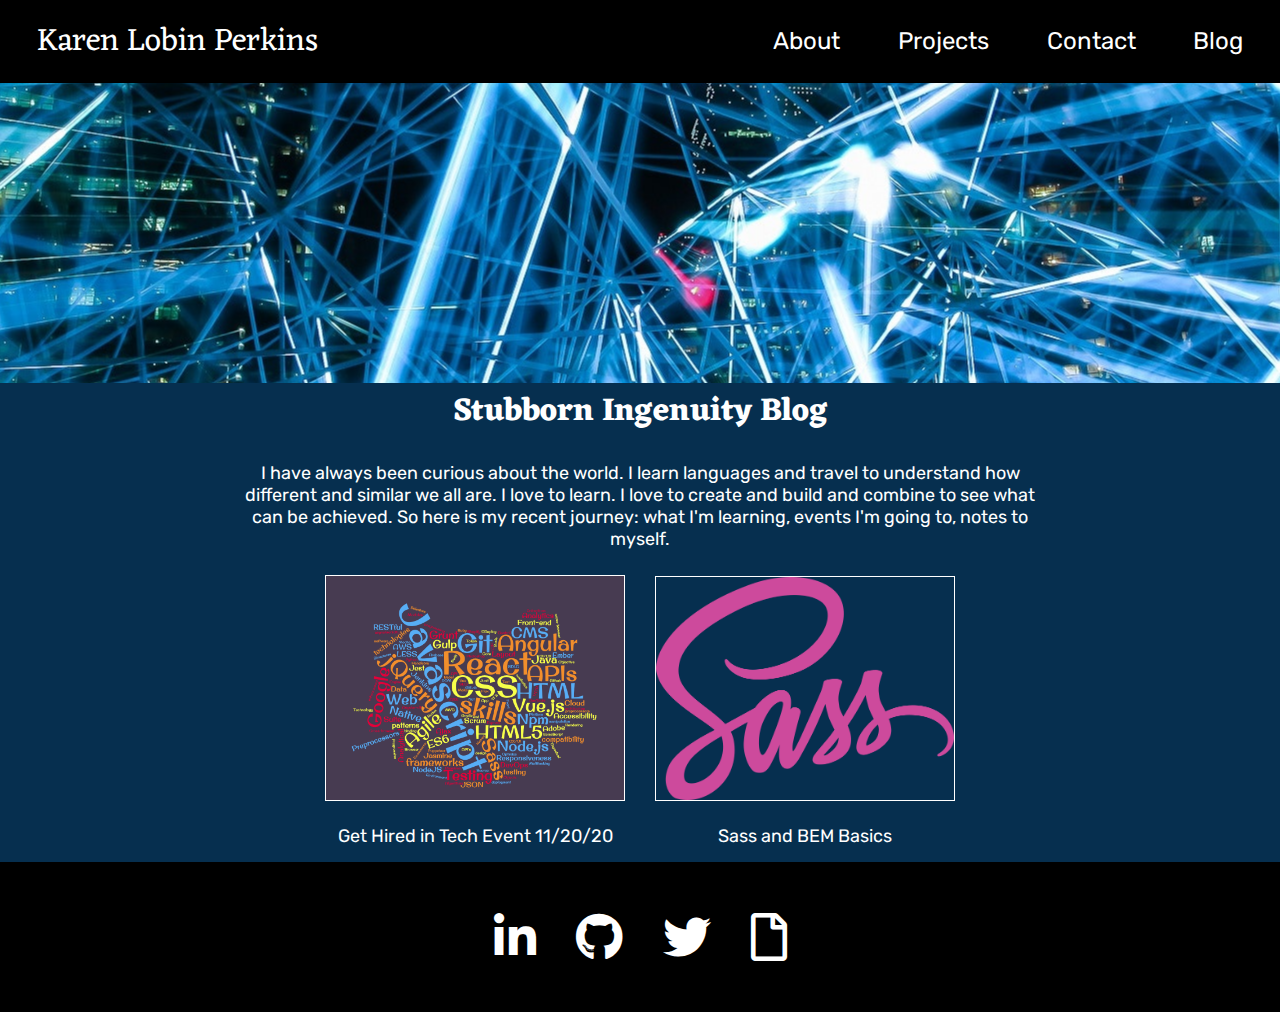
<file: blogs.html>
<!DOCTYPE html>
<html lang="en">
<head>
    <meta charset="UTF-8">
    <meta name="viewport" content="width=device-width, initial-scale=1.0">
    <title>Stubborn Ingenuity</title>
    <link href="https://cdnjs.cloudflare.com/ajax/libs/font-awesome/5.13.0/css/all.min.css" rel="stylesheet" />
	<link rel="stylesheet" href="../scss/blogs.css">
</head>
<body>
    <nav class="nav">
        <ul class="menu-nav">
            <li class="menu-nav__item"><a href="../index.html" id="name" >Karen Lobin Perkins</a></li>
            <li class="menu-nav__item" id="left"><a href="../index.html#me">About</a></li>
            <li class="menu-nav__item"><a href="../index.html#work">Projects</a></li>
			<li class="menu-nav__item"><a href="../index.html#contact">Contact</a></li>
			<li class="menu-nav__item active"><a href="./blogs.html">Blog</a></li>
			
        </ul>
    </nav>

    <main>
        <div class="jumbotron"></div>
        <h1>Stubborn Ingenuity Blog</h1>
            <p class="center">I have always been curious about the world. I learn languages and travel 
                to understand how different and similar we all are. I love to learn. I love to create and build and combine to see 
                what can be achieved. So here is my recent journey: what I'm learning, 
                events I'm going to, notes to myself.</p>
        <div class="blogs">
            <a href="./blogs/1.html">
                <div class="section__front">
                    <img class="section__img" src="../resources/blogImages/frontendwordcloud.png" alt="A Word Cloud">
                    <p class="center">Get Hired in Tech Event 11/20/20</p>
                </div>
            </a>
            <a href="./blogs/2.html">
                <div class="section__front">
                    <img class="section__img" src="../resources/blogImages/sassLogo.png" alt="Sass logo">
                    <p class="center">Sass and BEM Basics</p>
                </div>
            </a>
            
        </div>
    </main>

    <footer>
        <a href="https://www.linkedin.com/in/karen-lobin-perkins/"><i class="fab fa-linkedin-in fa-3x icon"></i></a>
        <a href="https://github.com/23carnies"><i class="fab fa-github fa-3x icon"></i></a>
        <a href="https://twitter.com/home"><i class="fab fa-twitter fa-3x icon"></i></a>
        <a href="/resources/karenlobinperkins.pdf">
            <i class="far fa-file fa-3x icon"></i>
        </a>
    </footer>
</body>
</html>
</file>
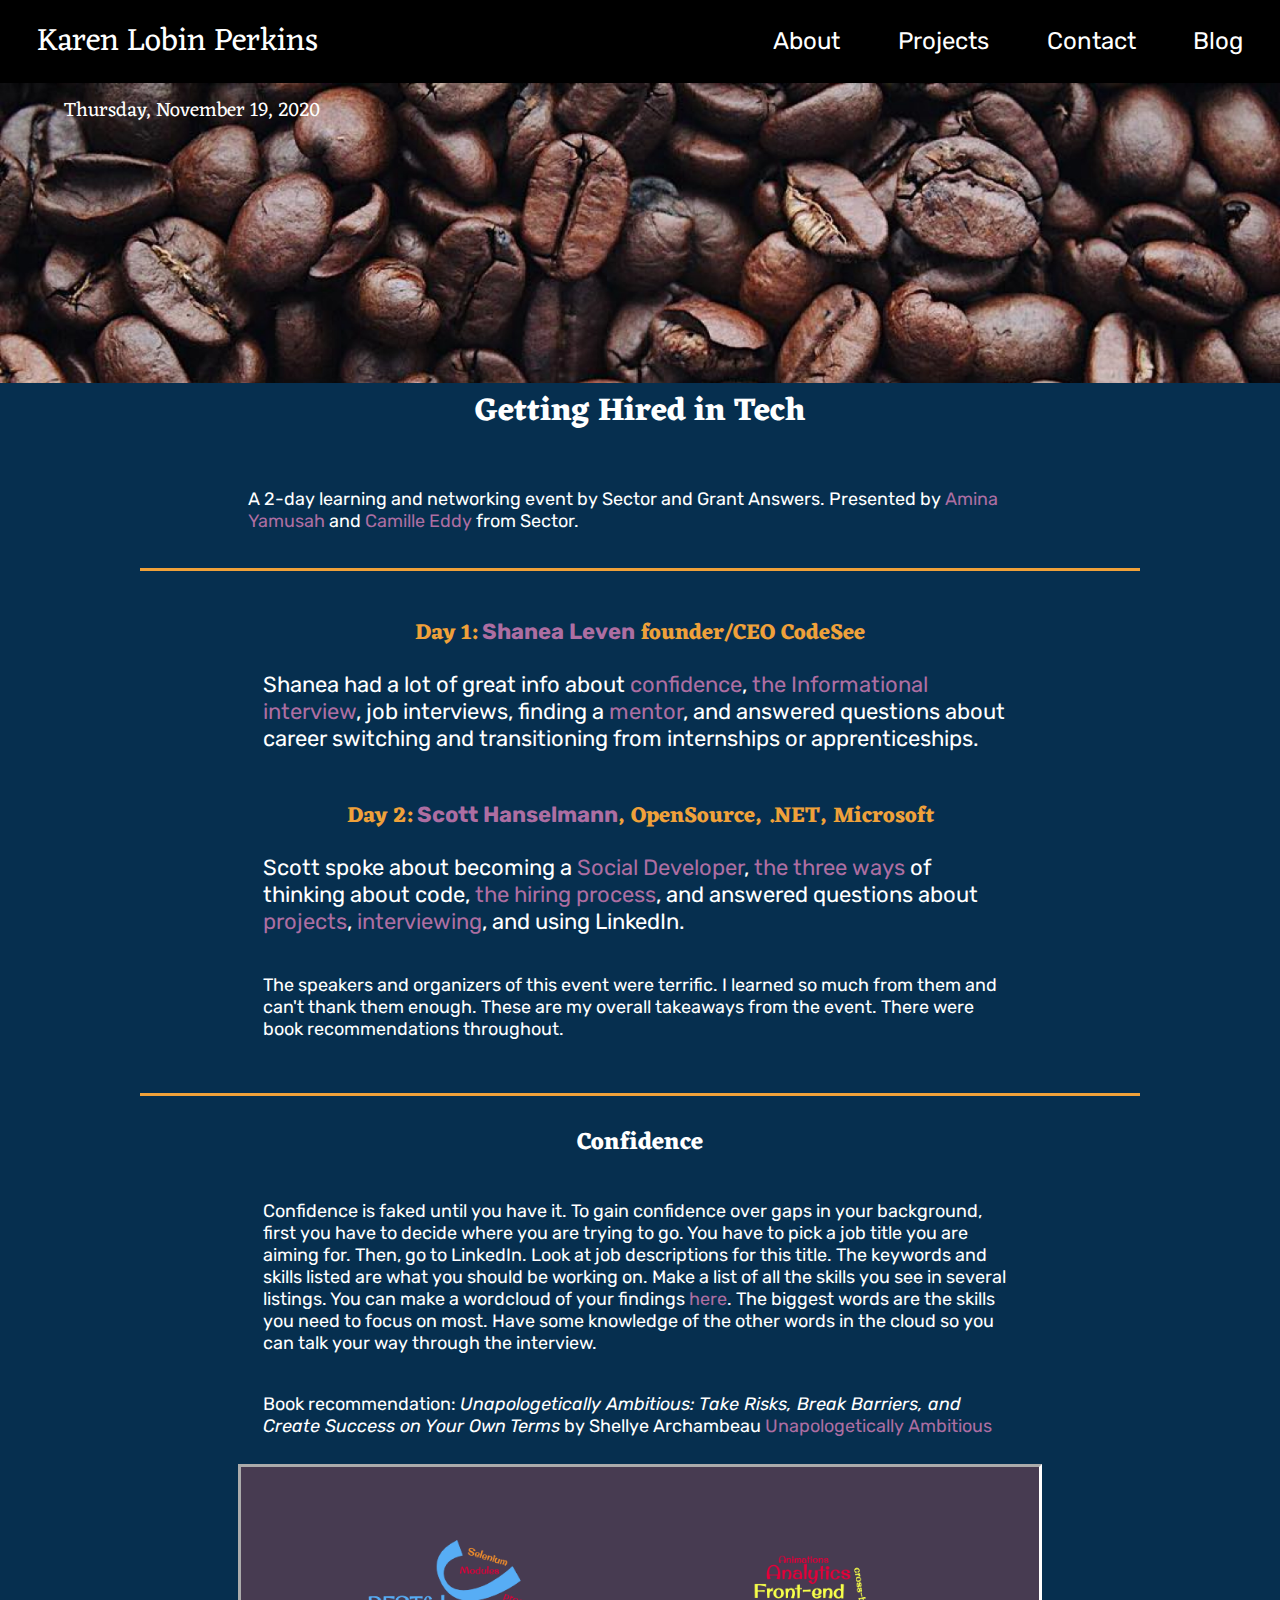
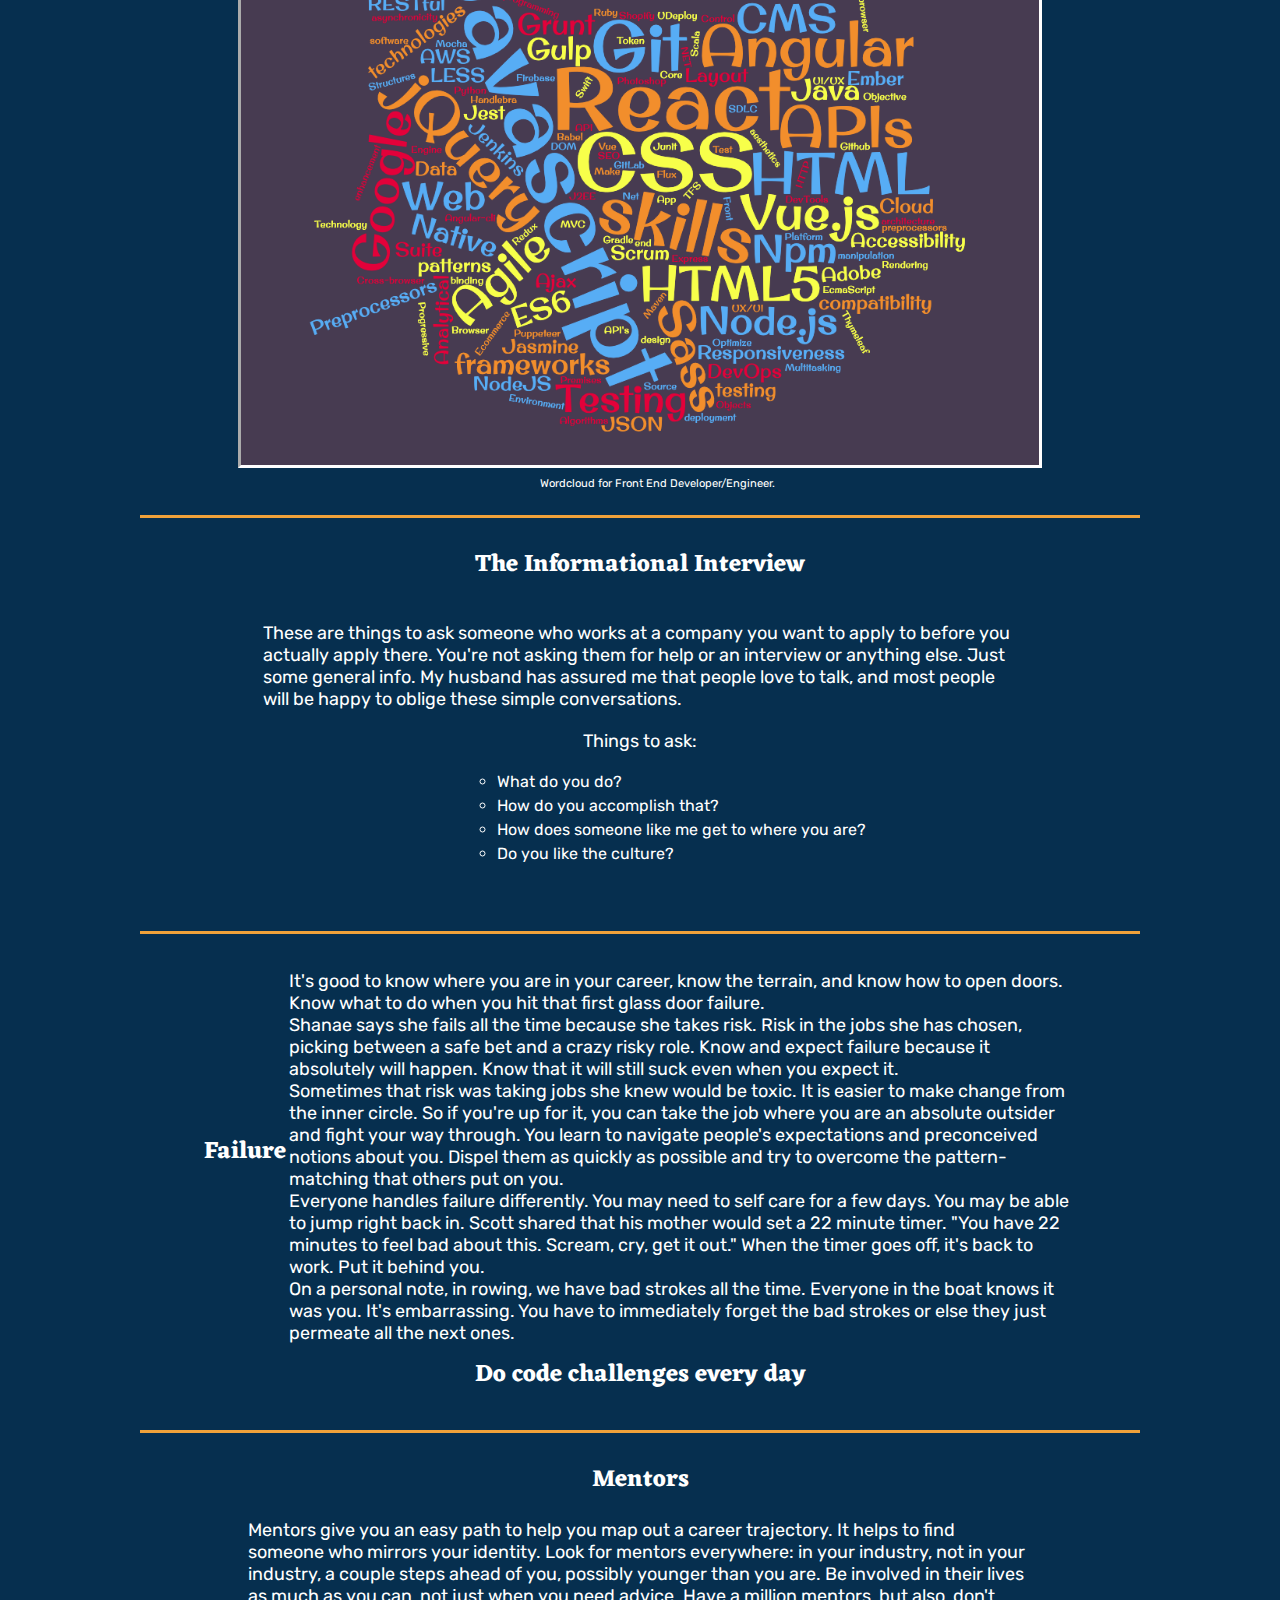
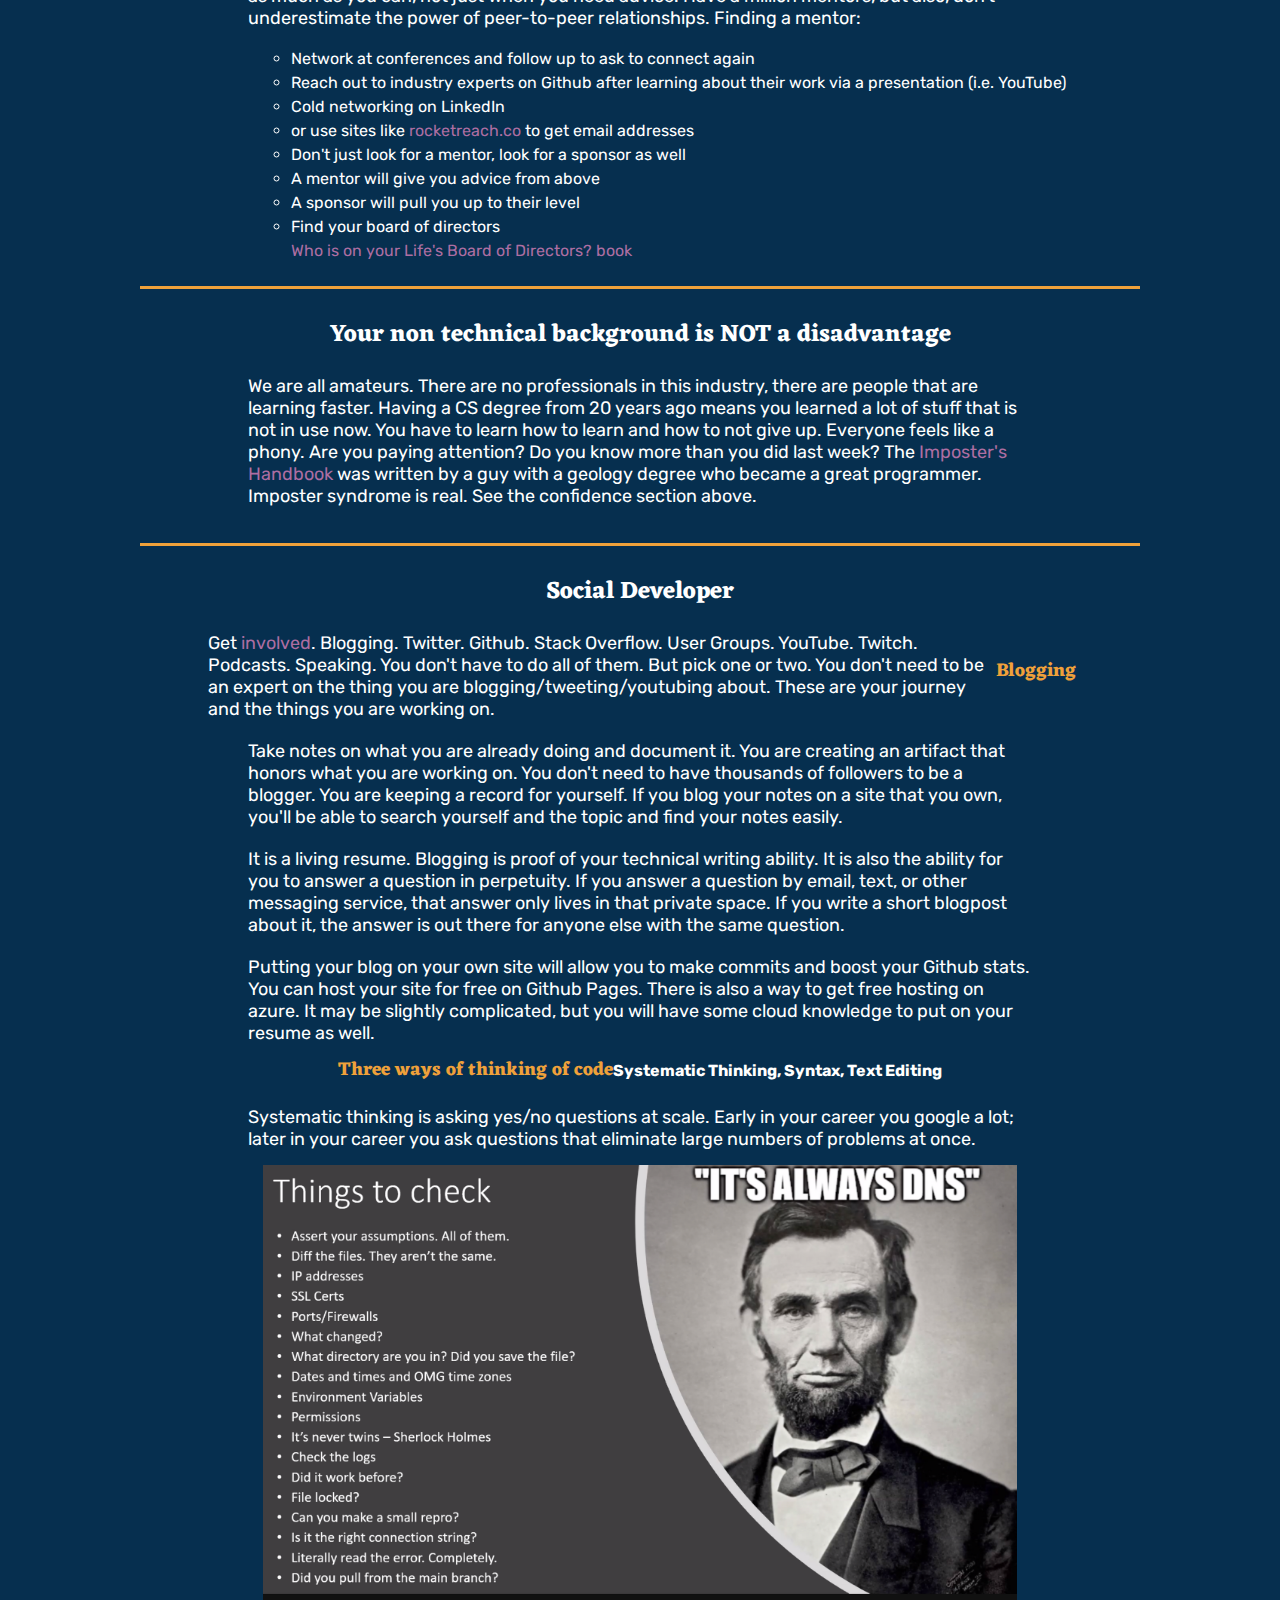
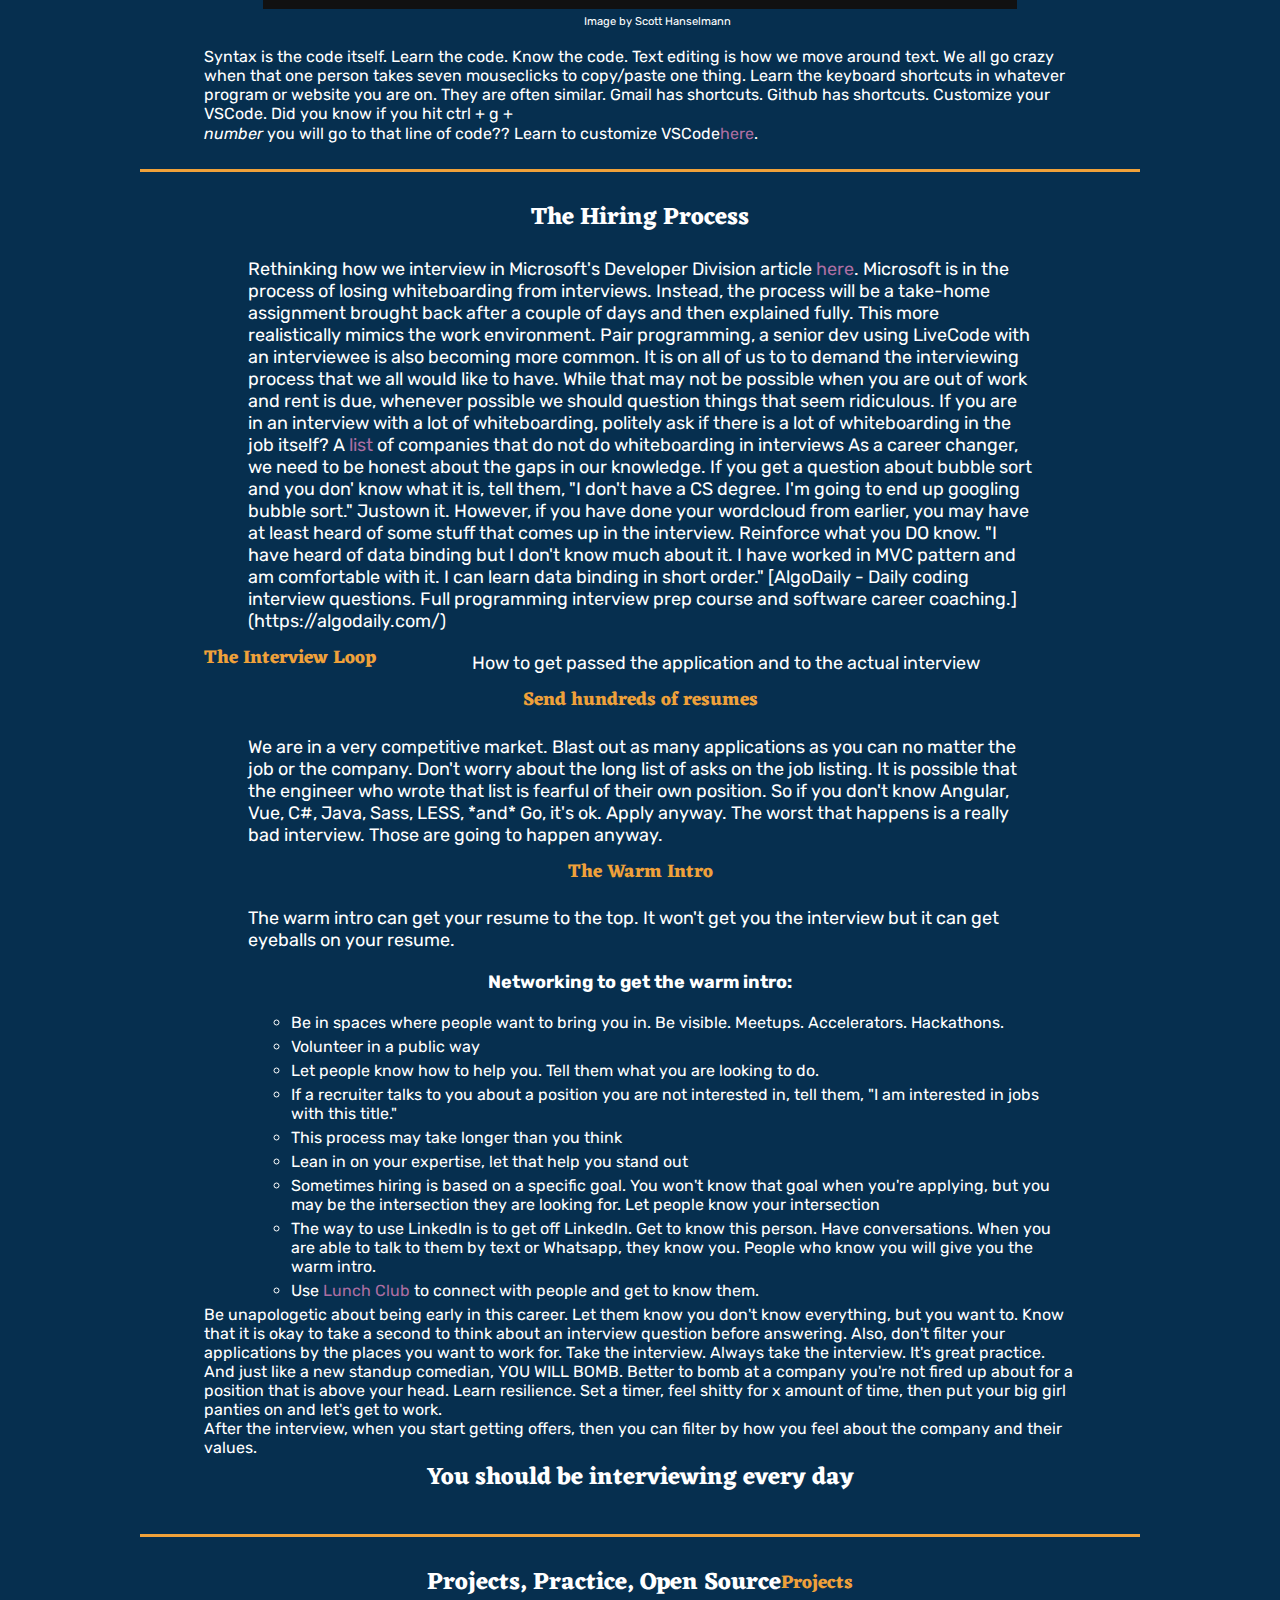
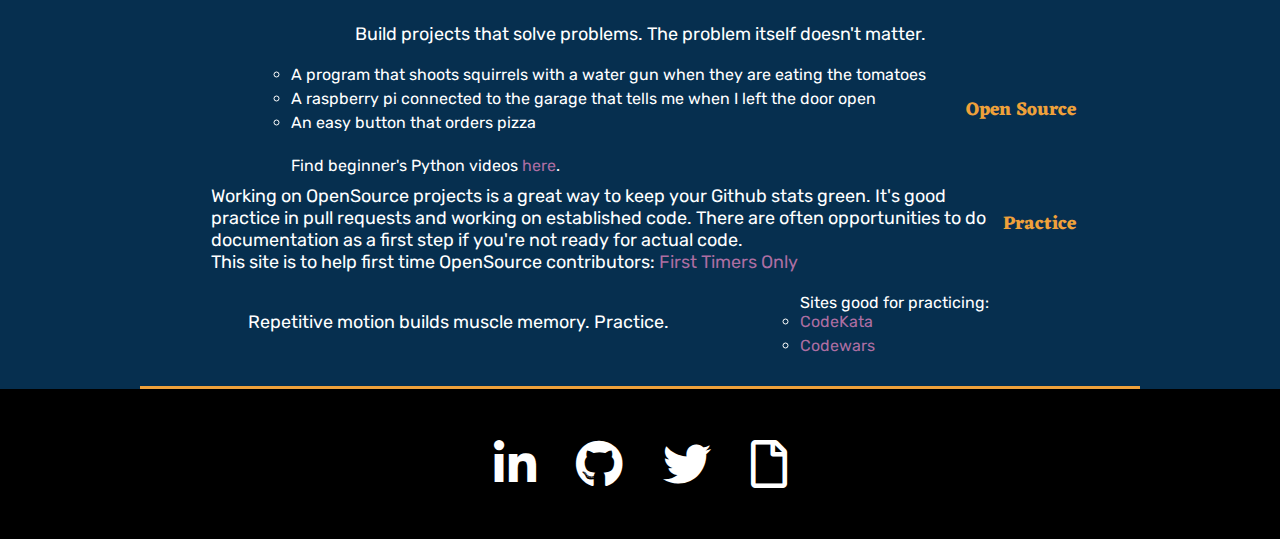
<file: blogs/1.html>
<!DOCTYPE html>
<html lang="en">

<head>
	<meta charset="UTF-8">
	<meta name="viewport" content="width=device-width, initial-scale=1.0">
	<title>Stubborn Inegenuity</title>
	<link href="https://cdnjs.cloudflare.com/ajax/libs/font-awesome/5.13.0/css/all.min.css" rel="stylesheet" />
	<link rel="stylesheet" href="../scss/blogs.css">
</head>

<body>
	<nav class="nav">
        <ul class="menu-nav">
            <li class="menu-nav__item"><a href="../index.html" id="name" >Karen Lobin Perkins</a></li>
            <li class="menu-nav__item" id="left"><a href="../index.html#me">About</a></li>
            <li class="menu-nav__item"><a href="../index.html#work">Projects</a></li>
			<li class="menu-nav__item"><a href="../index.html#contact">Contact</a></li>
			<li class="menu-nav__item active"><a href="/blogs.html">Blog</a></li>
			
        </ul>
    </nav>
	<main>
		<div class="jumboPic">
			<p class="date">Thursday, November 19, 2020</p>
		</div>
		<h1>Getting Hired in Tech</h1>
		<div class="section">
			<p>A 2-day learning and networking event by Sector and Grant Answers. Presented by<a href="https://www.linkedin.com/in/aminayamusah/"> Amina Yamusah</a> and <a
					href="https://www.linkedin.com/in/camilleeddy/"> Camille
					Eddy</a> from Sector.</p>
		</div>
	
		<div class="section">
			<div class="section__box">
				<h3 class="special">Day 1:<a href="https://www.linkedin.com/in/shaneak/"> Shanea Leven</a> founder/CEO CodeSee</h3>
				<p class="special">Shanea had a lot of great info about <a href="#confidence">confidence</a>, <a href="#info">the Informational interview</a>, job interviews, finding a <a href="#mentor">mentor</a>, and answered questions about career switching and transitioning from internships or apprenticeships.</p>
			</div>
		
			<div class="section__box">
				<h3 class="special">Day 2:<a href="https://www.linkedin.com/in/scotthanselman/"> Scott Hanselmann</a>, OpenSource, .NET, Microsoft</h3>
				<p class="special">Scott spoke about becoming a <a href="#social">Social Developer</a>, <a href="#three-ways">the three ways</a> of thinking about code, <a href="#hiring">the hiring process</a>, and
					answered questions about <a href="#projects">projects</a>, <a href="#interview">interviewing</a>, and using LinkedIn.</p>
				<br>
				<p>The speakers and organizers of this event were terrific. I learned so much from them and can't thank them enough. These are my overall takeaways from the event. There were book recommendations throughout.</p>
			</div>
		
		</div>

		<div class="section" id="confidence">
			<h2>Confidence</h2>
			<div class="section__box">
				<p>Confidence is faked until you have it. To gain confidence over gaps in your background, first you have to decide
					where you are trying to go. You have to pick a job title you are aiming for. Then, go to LinkedIn. Look at job
					descriptions for this title.
			
					The keywords and skills listed are what you should be working on. Make a list of all the skills you see in
					several
					listings. You can make a wordcloud of your findings <a href="https://www.wordclouds.com/">here</a>.
			
					The biggest words are the skills you need to focus on most. Have some knowledge of the other words in the cloud
					so
					you can talk your way through the interview.</p>
					<br>
					<p>Book recommendation: <i>Unapologetically Ambitious: Take Risks, Break Barriers, and Create Success on Your Own Terms</i> by Shellye Archambeau
					<a href="https://www.goodreads.com/book/show/50998942-unapologetically-ambitious">Unapologetically Ambitious</a></p>
					<img id="word" src="../resources/blogImages/frontendwordcloud.png" alt="Front end dev job word cloud">
				</div>
				<figcaption>Wordcloud for Front End Developer/Engineer.</figcaption>
		
		</div>

		<div class="section" id="info">
			<h2>The Informational Interview</h2>
			<div class="section__box">
				<p>These are things to ask someone who works at a company you want to apply to before you actually apply there. You're
					not
					asking them for help or an interview or anything else. Just some general info. My husband has assured me that people
					love to talk, and most people will be happy to oblige these simple conversations.</p>
				<p>Things to ask:
					<ul>
						<li>What do you do?</li>
						<li>How do you accomplish that?</li>
						<li>How does someone like me get to where you are?</li>
						<li>Do you like the culture?</li>
					</ul>
				</p>
			</div>
		</div>

		<div class="section">
			<h2>Failure</h2>
			<p>It's good to know where you are in your career, know the terrain, and know how to open doors. Know what to do when
				you hit that first glass door <span>failure</span>.
				<br>
				Shanae says she fails all the time because she takes risk. Risk in the jobs she has chosen, picking between a safe
				bet and a crazy risky role. Know and expect failure because it absolutely will happen. Know that it will still suck even
				when you expect it.
				<br>
				Sometimes that risk was taking jobs she knew would be toxic. It is easier to make change from the inner circle. So
				if you're up for it, you can take the job where you are an absolute outsider and fight your way through. You learn to
				navigate people's expectations and preconceived notions about you. Dispel them as quickly as possible and try to
				overcome the pattern-matching that others put on you.
				<br>
				Everyone handles failure differently. You may need to self care for a few days. You may be able to jump right back
				in. Scott shared that his mother would set a 22 minute timer. "You have 22 minutes to feel bad about this. Scream, cry,
				get it out." When the timer goes off, it's back to work. Put it behind you.
				<br>
				On a personal note, in rowing, we have bad strokes all the time. Everyone in the boat knows it was you. It's
				embarrassing. You have to immediately forget the bad strokes or else they just permeate all the next ones.</p>
		
			<h2>Do code challenges every day</h2>
		</div>

		<div class="section" id="mentor">
			<h2>Mentors</h2>
		
			<p>Mentors give you an easy path to help you map out a career trajectory. It helps to find someone who mirrors your
				identity. Look for mentors everywhere: in your industry, not in your industry, a couple steps ahead of you, possibly
				younger than you are. Be involved in their lives as much as you can, not just when you need advice. Have a million
				mentors, but also, don't underestimate the power of peer-to-peer relationships.
			
				Finding a mentor:
				<ul>
					<li>Network at conferences and follow up to ask to connect again</li>
					<li>Reach out to industry experts on Github after learning about their work via a presentation (i.e. YouTube)</li>
					<li>Cold networking on LinkedIn</li>
					<li>or use sites like <a href="https://rocketreach.co/">rocketreach.co</a> to get email addresses</li>
					<li>Don't just look for a mentor, look for a sponsor as well</li>
					<li>A mentor will give you advice from above</li>
					<li>A sponsor will pull you up to their level</li>
					<li>Find your board of directors</li>
					<a href="https://www.hanselman.com/blog/who-is-on-your-lifes-board-of-directors">Who is on your Life's Board of Directors? book</a>
				</ul></p>
		</div>

		<div class="section">
			<h2>Your non technical background is NOT a disadvantage</h2>
		
			<p>We are all amateurs. There are no professionals in this industry, there are people that are learning faster. Having
				a CS
				degree from 20 years ago means you learned a lot of stuff that is not in use now. You have to learn how to learn and
				how to not give up. Everyone feels like a phony. Are you paying attention? Do you know more than you did last week?
			
				The <a href="https://www.goodreads.com/en/book/show/31572054-the-imposter-s-handbook">Imposter's Handbook</a> was written by a guy with a geology degree who became a great programmer. Imposter syndrome
				is real. See the confidence section above.</p>
		</div>

		<div class="section">
			<h2 id="social">Social Developer</h2>
		
			<p>Get <a href="https://getinvolved.hanselman.com/">involved</a>. Blogging. Twitter. Github. Stack Overflow. User Groups. YouTube. Twitch. Podcasts. Speaking.
		
			You don't have to do all of them. But pick one or two. You don't need to be an expert on the thing you are
			blogging/tweeting/youtubing about. These are your journey and the things you are working on.</p>
		
			<h3>Blogging</h3>
		
				<p>	Take notes on what you are already doing and document it. You are creating an artifact that honors what you are
					working on. You don't need to have thousands of followers to be a blogger. You are keeping a record for yourself. If you
					blog your notes on a site that you own, you'll be able to search yourself and the topic and find your notes easily.</p>
					<p>It is a living resume. Blogging is proof of your technical writing ability. It is also the ability for you to answer
					a question in perpetuity. If you answer a question by email, text, or other messaging service, that answer only lives
					in that private space. If you write a short blogpost about it, the answer is out there for anyone else with the same
					question.</p>
					<p>
					Putting your blog on your own site will allow you to make commits and boost your Github stats. You can host your
					site for free on Github Pages. There is also a way to get free hosting on azure. It may be slightly complicated, but you
					will have some cloud knowledge to put on your resume as well.</p>
		
			<h3 id="three-ways">Three ways of thinking of code</h3>
		
			<h4>Systematic Thinking, Syntax, Text Editing</h4>
		
			<p>Systematic thinking is asking yes/no questions at scale. Early in your career you google a lot; later in your career
				you
				ask questions that eliminate large numbers of problems at once.
			
			<img src="../resources/blogImages/systematicThinking.png" alt="">
			<figcaption>Image by Scott Hanselmann</figcaption>
			<br>
				Syntax is the code itself. Learn the code. Know the code.
			
				Text editing is how we move around text. We all go crazy when that one person takes seven mouseclicks to copy/paste
				one thing. Learn the keyboard shortcuts in whatever program or website you are on. They are often similar. Gmail has
				shortcuts. Github has shortcuts. Customize your VSCode. Did you know if you hit ctrl + g + <i>number&nbsp;</i> you will go to that line of code??
					Learn to customize VSCode <a href="https://frontendmasters.com/courses/customize-vs-code/">here</a>.</p>
		</div>		

		<div class="section">
			<h2 id="hiring">The Hiring Process</h2>
	
			<p>Rethinking how we interview in Microsoft's Developer Division article <a href="https://blog.usejournal.com/rethinking-how-we-interview-in-microsofts-developer-division-8f404cfd075a">here</a>.
	
				Microsoft is in the process of losing whiteboarding from interviews. Instead, the process will be a take-home
				assignment brought back after a couple of days and then explained fully. This more realistically mimics the work
				environment.
		
				Pair programming, a senior dev using LiveCode with an interviewee is also becoming more common.
		
				It is on all of us to to demand the interviewing process that we all would like to have. While that may not be
				possible when you are out of work and rent is due, whenever possible we should question things that seem
				ridiculous.
		
				If you are in an interview with a lot of whiteboarding, politely ask if there is a lot of whiteboarding in the
				job
				itself?
		
				A <a href="https://github.com/poteto/hiring-without-whiteboards">list</a> of companies that do not do whiteboarding in interviews
		
				As a career changer, we need to be honest about the gaps in our knowledge. If you get a question about bubble sort and you don' know what it is, tell them, "I don't have a CS degree. I'm going to end up googling bubble sort." Justown it.
		
				However, if you have done your wordcloud from earlier, you may have at least heard of some stuff that comes up in the interview. Reinforce what you DO know. "I have heard of data binding but I don't know much about it. I have
				worked in MVC pattern and am comfortable with it. I can learn data binding in short order."
		
				[AlgoDaily - Daily coding interview questions. Full programming interview prep course and software career
				coaching.](https://algodaily.com/)</p>
	
			<h3 id="interview">The Interview Loop</h3>
	
			<p>How to get passed the application and to the actual interview
			</p>
			<h3>Send hundreds of resumes</h3>
	
			<p>We are in a very competitive market. Blast out as many applications as you can no matter the job or the company.
				Don't worry about the long list of asks on the job listing. It is possible that the engineer who wrote that list
				is
				fearful of their own position. So if you don't know Angular, Vue, C#, Java, Sass, LESS, *and* Go, it's ok. Apply
				anyway. The worst that happens is a really bad interview. Those are going to happen anyway.
		</p>
			<h3>The Warm Intro</h3>
	
			<p>The warm intro can get your resume to the top. It won't get you the interview but it can get eyeballs on your
				resume.</p>
	
			<p><b>Networking to get the warm intro:</b>
				<ul>
					<li>Be in spaces where people want to bring you in. Be visible. Meetups. Accelerators. Hackathons.</li>
					<li>Volunteer in a public way</li>
					<li>Let people know how to help you. Tell them what you are looking to do.</li>
					<li>If a recruiter talks to you about a position you are not interested in, tell them, "I am interested in jobs with this title."</li>
					<li>This process may take longer than you think</li>
					<li>Lean in on your expertise, let that help you stand out</li>
					<li>Sometimes hiring is based on a specific goal. You won't know that goal when you're applying, but you may be the intersection they are looking for. Let people know your intersection</li>
					<li>The way to use LinkedIn is to get off LinkedIn. Get to know this person. Have conversations. When you are able to talk to them by text or Whatsapp, they know you. People who know you will give you the warm intro.</li>
					<li>Use <a href="https://lunchclub.com/?invite_code=danb17">Lunch Club</a> to connect with people and get to know them.</li>
				</ul>
	
			Be unapologetic about being early in this career. Let them know you don't know everything, but you want to.
			Know that it is okay to take a second to think about an interview question before answering.
			Also, don't filter your applications by the places you want to work for. Take the interview. Always take the
			interview. It's great practice. And just like a new standup comedian, YOU WILL BOMB. Better to bomb at a company
			you're not fired up about for a position that is above your head. Learn resilience. Set a timer, feel shitty for
			x amount of time, then put your big girl panties on and let's get to work.
				<br>
			After the interview, when you start getting offers, then you can filter by how you feel about the company and their values.
	
			<h2>You should be interviewing every day</h2>
		</div>

		<div class="section">
			<h2>Projects, Practice, Open Source</h2>
			<h3 id="projects">Projects</h3>
			<p>Build projects that solve problems. The problem itself doesn't matter.
				<ul>
					<li>A program that shoots squirrels with a water gun when they are eating the tomatoes</li>
					<li>A raspberry pi connected to the garage that tells me when I left the door open</li>
					<li>An easy button that orders pizza</li>
					<br>Find beginner's Python videos <a href="https://cloudblogs.microsoft.com/opensource/2019/09/19/new-python-training-video-series-beginners/">here</a>.
				</ul>
			</p>

			<h3 id="open-source">Open Source</h3>
			<p>Working on OpenSource projects is a great way to keep your Github stats green. It's good practice in pull
				requests
				and working on established code. There are often opportunities to do documentation as a first step if you're not
				ready for actual code.
				<br>This site is to help first time OpenSource contributors: <a href="https://www.firsttimersonly.com/">First Timers Only</a></p>
				
				<h3>Practice</h3> 
				<p>Repetitive motion builds muscle memory. Practice.
					<ul>
					Sites good for practicing:
						<li><a href="http://codekata.com/">CodeKata</a></li>
						<li><a href="https://www.codewars.com/">Codewars</a></li>
					</ul>
				</p>
			</div>
	
	</main>
	<footer>
        <a href="https://www.linkedin.com/in/karen-lobin-perkins/"><i class="fab fa-linkedin-in fa-3x icon"></i></a>
        <a href="https://github.com/23carnies"><i class="fab fa-github fa-3x icon"></i></a>
        <a href="https://twitter.com/home"><i class="fab fa-twitter fa-3x icon"></i></a>
        <a href="/resources/karenlobinperkins.pdf">
            <i class="far fa-file fa-3x icon"></i>
        </a>
    </footer>
	</body>

</html>
</file>
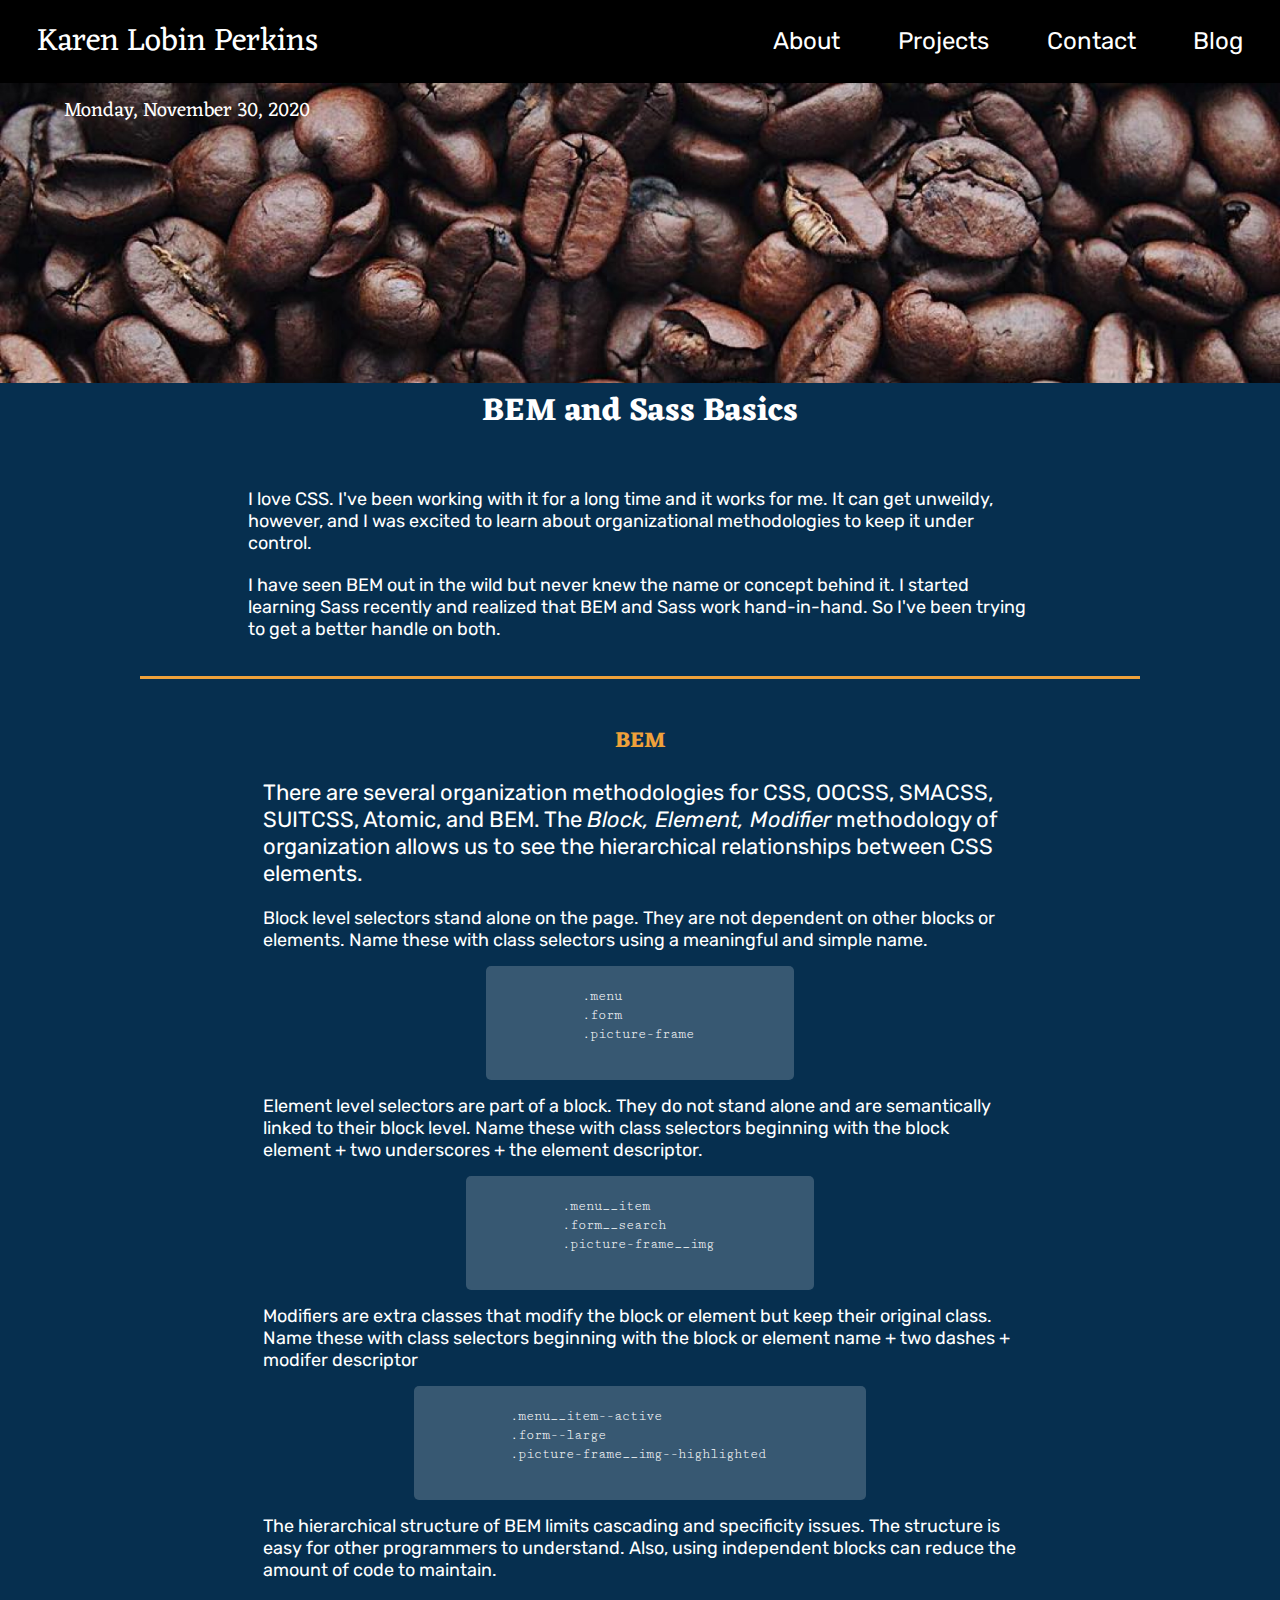
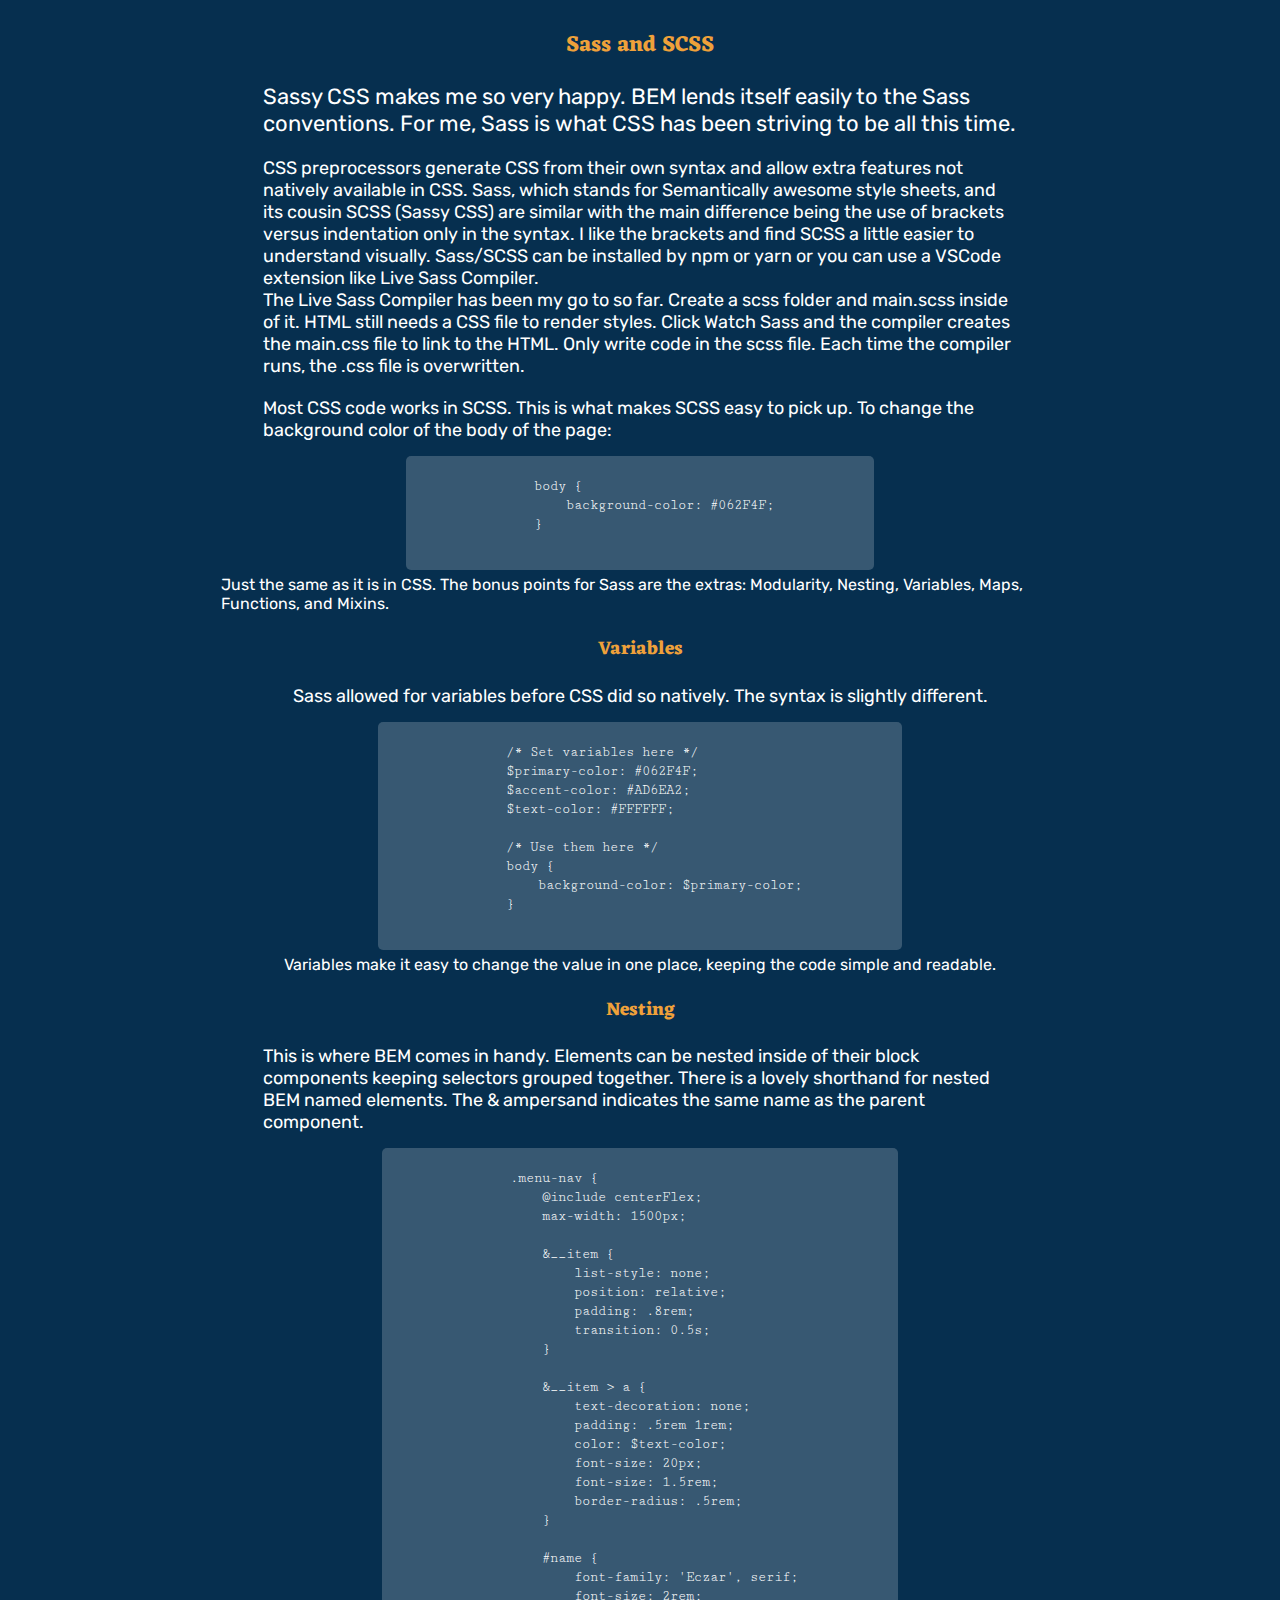
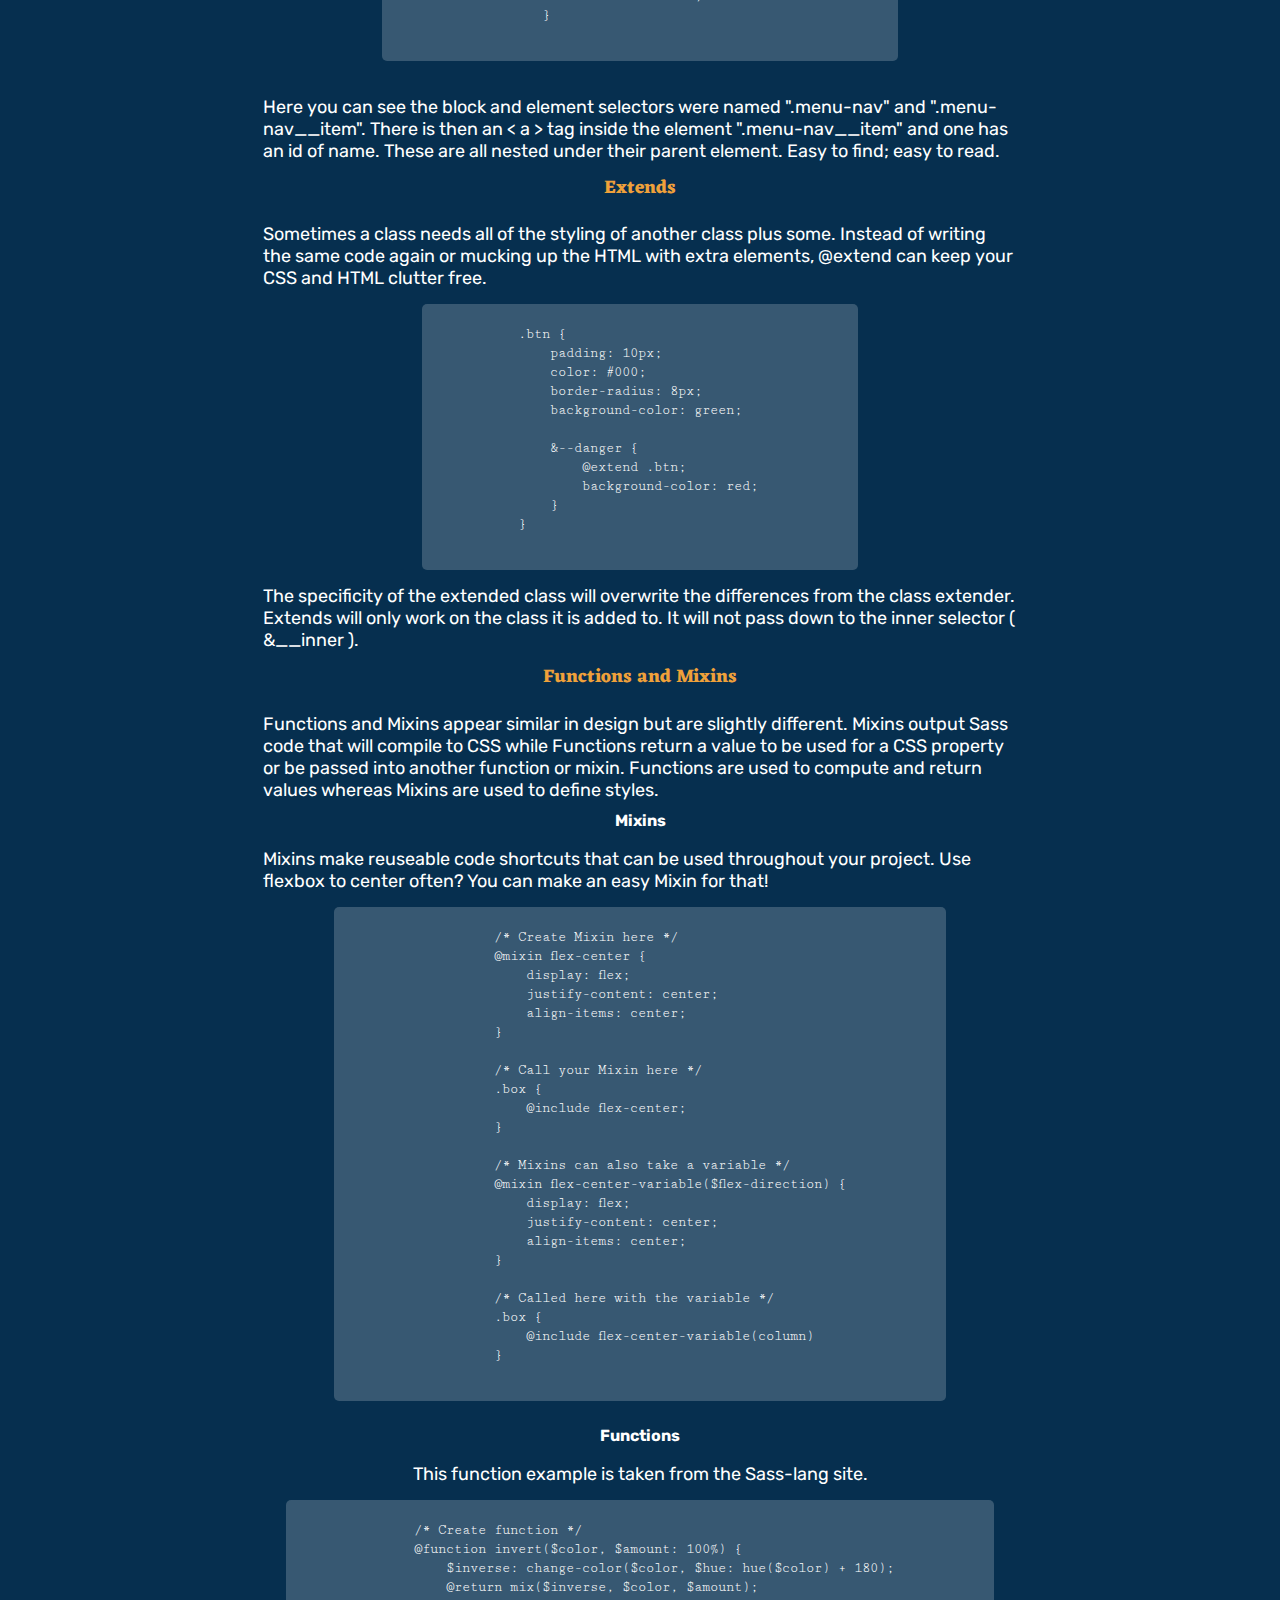
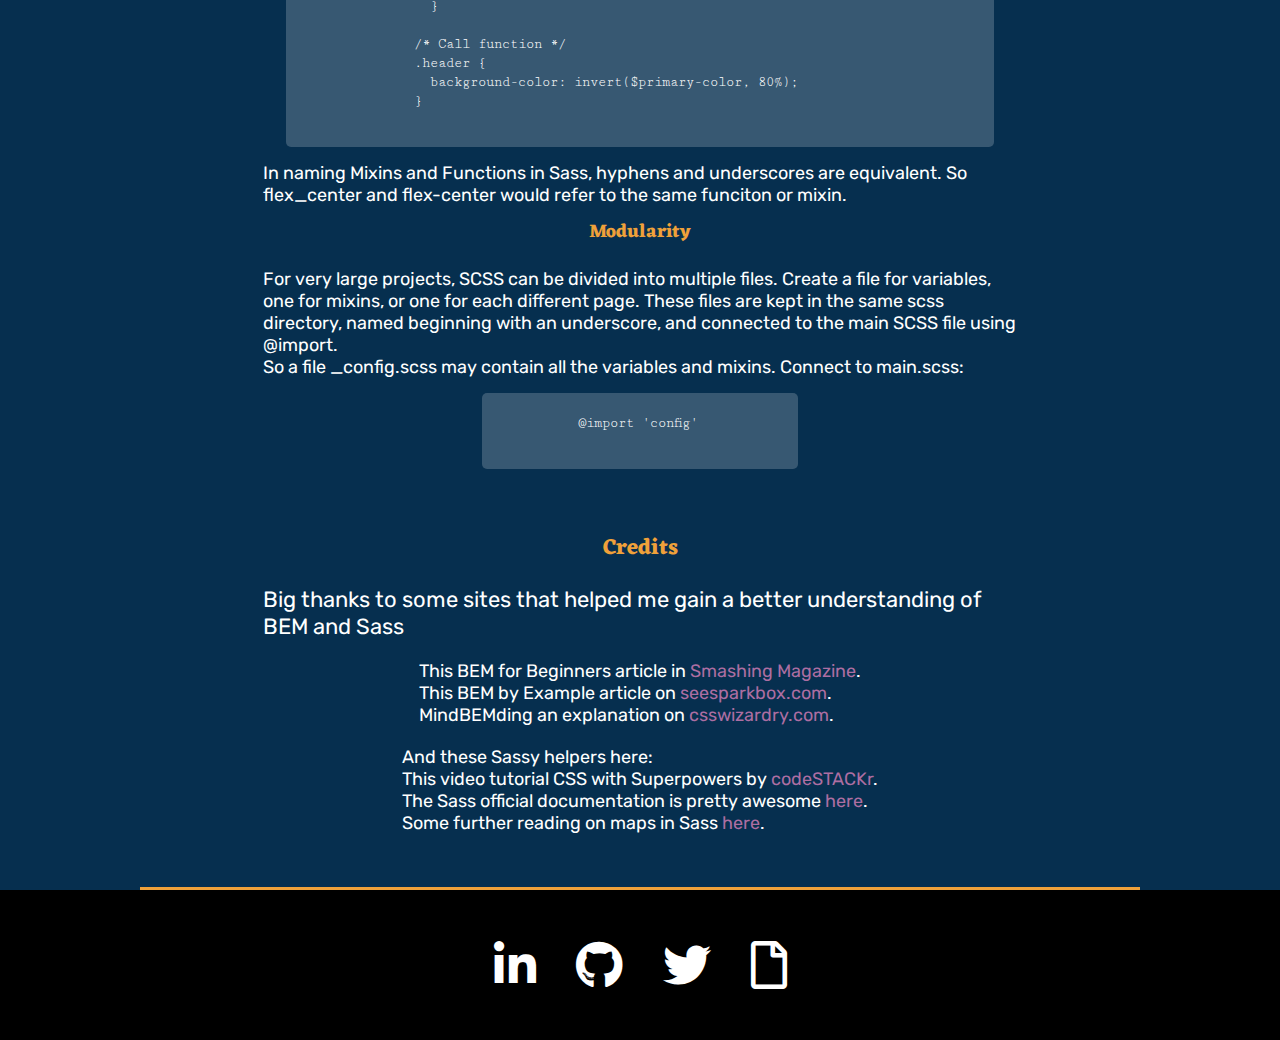
<file: blogs/2.html>
<!DOCTYPE html>
<html lang="en">

<head>
	<meta charset="UTF-8">
	<meta name="viewport" content="width=device-width, initial-scale=1.0">
	<title>Stubborn Inegenuity</title>
	<link href="https://cdnjs.cloudflare.com/ajax/libs/font-awesome/5.13.0/css/all.min.css" rel="stylesheet" />
	<link rel="stylesheet" href="../scss/blogs.css">
</head>

<body>
	<nav class="nav">
        <ul class="menu-nav">
            <li class="menu-nav__item"><a href="../index.html" id="name" >Karen Lobin Perkins</a></li>
            <li class="menu-nav__item" id="left"><a href="../index.html#me">About</a></li>
            <li class="menu-nav__item"><a href="../index.html#work">Projects</a></li>
			<li class="menu-nav__item"><a href="../index.html#contact">Contact</a></li>
			<li class="menu-nav__item active"><a href="/blogs.html">Blog</a></li>
			
        </ul>
    </nav>
	<main>
		<div class="jumboPic">
			<p class="date">Monday, November 30, 2020</p>
		</div>
		<h1>BEM and Sass Basics</h1>
		<div class="section">
            <p>I love CSS. I've been working with it for a long time and it works for me. It can get unweildy, however, and I was excited to learn about organizational methodologies to keep it under control.</p>
            <p>I have seen BEM out in the wild but never knew the name or concept behind it. I started learning Sass recently and realized that BEM and Sass work hand-in-hand. So I've been trying to get a better handle on both.</p>
		</div>
	
		<div class="section">
			<div class="section__box">
				<h3 class="special">BEM</h3>
                <p class="special">There are several organization methodologies for CSS, OOCSS, SMACSS, SUITCSS, Atomic, and BEM. The <i>Block, Element, Modifier</i> methodology of organization allows us to see the hierarchical relationships between CSS elements.</p>
                <p>Block level selectors stand alone on the page. They are not dependent on other blocks or elements. Name these with class selectors using a meaningful and simple name.</p>
                 <pre class="section__code-block">
                    <code class="section__code">
            .menu
            .form
            .picture-frame
                    </code>
                </pre>
                <p>Element level selectors are part of a block. They do not stand alone and are semantically linked to their block level. Name these with class selectors beginning with the block element + two underscores + the element descriptor.</p>
                <pre class="section__code-block">
                    <code class="section__code">
            .menu__item
            .form__search
            .picture-frame__img
                    </code>
                </pre>
                <p>Modifiers are extra classes that modify the block or element but keep their original class. Name these with class selectors beginning with the block or element name + two dashes + modifer descriptor</p>
                <pre class="section__code-block">
                    <code class="section__code">
            .menu__item--active
            .form--large
            .picture-frame__img--highlighted
                    </code>
                </pre>
                <p>The hierarchical structure of BEM limits cascading and specificity issues. The structure is easy for other programmers to understand. Also, using independent blocks can reduce the amount of code to maintain.</p>
			</div>
		
			<div class="section__box">
				<h3 class="special">Sass and SCSS</h3>
                <p class="special">Sassy CSS makes me so very happy. BEM lends itself easily to the Sass conventions. For me, Sass is what CSS has been striving to be all this time.</p>
                <p>CSS preprocessors generate CSS from their own syntax and allow extra features not natively available in CSS. Sass, which stands for Semantically awesome style sheets, and its cousin SCSS (Sassy CSS) are similar with the main difference being the use of 
                    brackets versus indentation only in the syntax. I like the brackets and find SCSS a little easier to understand visually. Sass/SCSS can be installed by npm or yarn or you can use a VSCode extension like Live Sass Compiler.<br>
                The Live Sass Compiler has been my go to so far. Create a scss folder and main.scss inside of it. HTML still needs a CSS file to render styles. Click Watch Sass and the compiler creates the main.css file to link to the HTML. Only write code in the scss file. Each time 
                    the compiler runs, the .css file is overwritten.</p>
                <p>Most CSS code works in SCSS. This is what makes SCSS easy to pick up. To change the background color of the body of the page: 
                    <pre class="section__code-block">
                        <code class="section__code">
                body {
                    background-color: #062F4F;
                }
                        </code>
                    </pre>
                Just the same as it is in CSS. The bonus points for Sass are the extras: Modularity, Nesting, Variables, Maps, Functions, and Mixins.</p> 
                <!-- Variables -->
                <h3>Variables</h3>
                <p>Sass allowed for variables before CSS did so natively. The syntax is slightly different. 
                    <pre class="section__code-block">
                        <code class="section__code">
                /* Set variables here */
                $primary-color: #062F4F;
                $accent-color: #AD6EA2;
                $text-color: #FFFFFF;

                /* Use them here */
                body {
	                background-color: $primary-color;
                }
                        </code>
                    </pre>
                Variables make it easy to change the value in one place, keeping the code simple and readable.</p>
                <!-- Nesting -->
                <h3>Nesting</h3>
                <p>This is where BEM comes in handy. Elements can be nested inside of their block components keeping selectors grouped together. There is a lovely shorthand for nested BEM named elements. The & ampersand 
                    indicates the same name as the parent component.
                    <pre class="section__code-block">
                        <code class="section__code">
                .menu-nav {
                    @include centerFlex;
                    max-width: 1500px;
                                                
                    &__item {
                        list-style: none;
                        position: relative;
                        padding: .8rem;
                        transition: 0.5s;
                    }
                
                    &__item > a {
                        text-decoration: none;
                        padding: .5rem 1rem;
                        color: $text-color;
                        font-size: 20px;
                        font-size: 1.5rem;
                        border-radius: .5rem;
                    }
                    
                    #name {
                        font-family: 'Eczar', serif;
                        font-size: 2rem;
                    }
                        </code>
                    </pre></p>
                <p>Here you can see the block and element selectors were named ".menu-nav" and ".menu-nav__item". There is then an &lt a &gt tag 
                    inside the element ".menu-nav__item" and one has an id of name. These are all nested under their parent element. Easy to find; easy to read.                 
                </p>
                <!-- Maps -->
                <!-- <h3>Maps</h3> -->
                <!-- <p>Maps are variables with key:value pairs. </p>-->
                <!-- https://www.w3schools.com/sass/sass_functions_map.php -->
                <h3>Extends</h3>
                <p>Sometimes a class needs all of the styling of another class plus some. Instead of writing the same code again or mucking up the HTML with extra elements, @extend can keep your CSS and HTML clutter free.</p>
                    <pre class="section__code-block">
                        <code class="section__code">
            .btn {
                padding: 10px;
                color: #000;
                border-radius: 8px;
                background-color: green;

                &--danger {
                    @extend .btn;
                    background-color: red;
                }
            }
                        </code>
                    </pre>
                <p>The specificity of the extended class will overwrite the differences from the class extender. Extends will only work on the class it is added to. It will not pass down to the inner selector ( &__inner ).</p>
                <!-- Mixins -->
                <h3>Functions and Mixins</h3>
                <p>Functions and Mixins appear similar in design but are slightly different. Mixins output Sass code that will compile to CSS while Functions return a 
                    value to be used for a CSS property or be passed into another function or mixin. Functions are used to compute and return values whereas Mixins are used to define styles.</p>

                <h4>Mixins</h4>
                <p>Mixins make reuseable code shortcuts that can be used throughout your project. Use flexbox to center often? You can make an easy Mixin for that!
                    <pre class="section__code-block">
                        <code class="section__code">
                    /* Create Mixin here */
                    @mixin flex-center {
                        display: flex;
                        justify-content: center;
                        align-items: center;
                    }
                    
                    /* Call your Mixin here */
                    .box {
                        @include flex-center;
                    }

                    /* Mixins can also take a variable */
                    @mixin flex-center-variable($flex-direction) {
                        display: flex;
                        justify-content: center;
                        align-items: center;
                    }

                    /* Called here with the variable */
                    .box {
                        @include flex-center-variable(column)
                    }
                        </code>
                    </pre>
                </p>
                <!-- Functions -->
                <h4>Functions</h4>
                <p>This function example is taken from the Sass-lang site.</p>
                <pre class="section__code-block">
                    <code class="section__code">
                /* Create function */
                @function invert($color, $amount: 100%) {
                    $inverse: change-color($color, $hue: hue($color) + 180);
                    @return mix($inverse, $color, $amount);
                  }
                  
                /* Call function */
                .header {
                  background-color: invert($primary-color, 80%);
                }
                    </code>
                </pre>
                
                <p>In naming Mixins and Functions in Sass, hyphens and underscores are equivalent. So flex_center and flex-center would refer to the same funciton or mixin.</p>
                <!-- Modularity -->
                <h3>Modularity</h3>
                <p>For very large projects, SCSS can be divided into multiple files. Create a file for variables, one for mixins, or one for each 
                    different page. These files are kept in the same scss directory, named beginning with an underscore, and connected to the main SCSS file using @import.<br>
                So a file _config.scss may contain all the variables and mixins. Connect to main.scss:
                    <pre class="section__code-block">
                        <code class="section__code">
            @import 'config'
                        </code>
                    </pre></p>
            </div>
            
            <div class="section__box">
                <h3 class="special">Credits</h3>
                <p class="special">Big thanks to some sites that helped me gain a better understanding of BEM and Sass</p>
                <p>This BEM for Beginners article in <a href="https://www.smashingmagazine.com/2018/06/bem-for-beginners/#block-and-elements">Smashing Magazine</a>.<br>
                This BEM by Example article on <a href="https://seesparkbox.com/foundry/bem_by_example">seesparkbox.com</a>.<br>
                MindBEMding an explanation on <a href="https://csswizardry.com/2013/01/mindbemding-getting-your-head-round-bem-syntax/">csswizardry.com</a>.</p>
                <p>And these Sassy helpers here:<br>
                This video tutorial CSS with Superpowers by <a href="https://www.youtube.com/watch?v=_a5j7KoflTs">codeSTACKr</a>.<br>
                The Sass official documentation is pretty awesome <a href="https://sass-lang.com/">here</a>.<br>
                Some further reading on maps in Sass <a href="https://webdesign.tutsplus.com/tutorials/an-introduction-to-sass-maps-usage-and-examples--cms-22184">here</a>.<br>
                </p>
            </div>
		
        </div>
    </main>
	<footer>
        <a href="https://www.linkedin.com/in/karen-lobin-perkins/"><i class="fab fa-linkedin-in fa-3x icon"></i></a>
        <a href="https://github.com/23carnies"><i class="fab fa-github fa-3x icon"></i></a>
        <a href="https://twitter.com/home"><i class="fab fa-twitter fa-3x icon"></i></a>
        <a href="/resources/karenlobinperkins.pdf">
            <i class="far fa-file fa-3x icon"></i>
        </a>
    </footer>
	</body>

</html>
</file>
<file: scss/blogs.css>
@import url("https://fonts.googleapis.com/css2?family=Cutive+Mono&family=Eczar:wght@400;500;700&family=Rubik:ital,wght@0,400;0,600;1,400&display=swap");
* {
  -webkit-box-sizing: border-box;
          box-sizing: border-box;
  margin: 0;
  padding: 0;
  font-family: "Rubik", sans-serif;
  color: #fff;
}

.jumboPic {
  width: 100%;
  height: 300px;
  background-color: #EFA13A;
  background-image: url(../resources/blogImages/coffee.jpg);
  background-size: cover;
}

.special {
  font-size: 20px;
}

#word {
  border: 3px inset #fff;
}

.nav {
  width: 100%;
  padding: 0 .5rem;
  background-color: #000;
}

.menu-nav {
  display: -webkit-box;
  display: -ms-flexbox;
  display: flex;
  -webkit-box-pack: start;
      -ms-flex-pack: start;
          justify-content: flex-start;
  -webkit-box-align: center;
      -ms-flex-align: center;
          align-items: center;
  max-width: 1500px;
  margin: 0 auto;
  padding: 0;
}

.menu-nav__item {
  list-style: none;
  position: relative;
  padding: .8rem;
  -webkit-transition: 0.5s;
  transition: 0.5s;
}

.menu-nav__item > a {
  text-decoration: none;
  padding: .5rem 1rem;
  color: #fff;
  font-size: 20px;
  font-size: 1.5rem;
  border-radius: .5rem;
}

.menu-nav #name {
  font-family: 'Eczar', serif;
  font-size: 2rem;
}

.menu-nav #left {
  margin-left: auto;
}

footer {
  width: 100%;
  height: 150px;
  background-color: #000;
  display: -webkit-box;
  display: -ms-flexbox;
  display: flex;
  -webkit-box-pack: center;
      -ms-flex-pack: center;
          justify-content: center;
  -webkit-box-align: center;
      -ms-flex-align: center;
          align-items: center;
}

footer .icon {
  margin: 0 20px;
  border-radius: 5px;
  color: #fff;
}

footer .icon:hover {
  text-shadow: none;
  color: #EFA13A;
  -webkit-transition: all .4s ease-in-out;
  transition: all .4s ease-in-out;
}

main {
  width: 100%;
  background-color: #062F4F;
  display: -webkit-box;
  display: -ms-flexbox;
  display: flex;
  -webkit-box-orient: vertical;
  -webkit-box-direction: normal;
      -ms-flex-flow: column wrap;
          flex-flow: column wrap;
  -webkit-box-pack: center;
      -ms-flex-pack: center;
          justify-content: center;
  -webkit-box-align: center;
      -ms-flex-align: center;
          align-items: center;
}

.jumbotron {
  width: 100%;
  height: 300px;
  background-color: #EFA13A;
  background-image: url(../resources/blogImages/network.jpg);
  background-position: center;
}

.center {
  text-align: center;
  max-width: 800px;
}

.date {
  font-family: 'Eczar', serif;
  font-size: 20px;
  text-align: left;
}

h1, h2, h3 {
  font-family: 'Eczar', serif;
  text-align: center;
  margin-bottom: 1%;
}

h3 {
  color: #EFA13A;
}

h4 {
  text-align: center;
  margin-bottom: 1%;
}

a {
  text-decoration: none;
  color: #ad6ea2;
}

a:hover {
  color: #fff;
  text-shadow: 1px 2px #EFA13A;
}

p {
  margin: 0 auto;
  max-width: 90%;
  padding: 10px 0;
}

img {
  width: 96%;
  margin: 2% 2% 0 2%;
}

figcaption {
  font-size: .7rem;
  margin-top: -1%;
  margin-left: 4%;
}

ul {
  margin-top: 10px;
  margin-left: 10%;
}

ul li {
  list-style-type: circle;
  padding-bottom: 5px;
}

.blogs {
  display: -webkit-box;
  display: -ms-flexbox;
  display: flex;
  -webkit-box-pack: center;
      -ms-flex-pack: center;
          justify-content: center;
  -webkit-box-align: center;
      -ms-flex-align: center;
          align-items: center;
}

.section {
  padding: 2% 5%;
  border-bottom: 3px solid #EFA13A;
  max-width: 1000px;
  display: -webkit-box;
  display: -ms-flexbox;
  display: flex;
  -webkit-box-pack: center;
      -ms-flex-pack: center;
          justify-content: center;
  -webkit-box-align: center;
      -ms-flex-align: center;
          align-items: center;
  -webkit-box-orient: horizontal;
  -webkit-box-direction: normal;
      -ms-flex-flow: row wrap;
          flex-flow: row wrap;
}

.section__front {
  margin: 5px;
}

.section__box {
  padding: 2%;
  display: -webkit-box;
  display: -ms-flexbox;
  display: flex;
  -webkit-box-pack: center;
      -ms-flex-pack: center;
          justify-content: center;
  -webkit-box-align: center;
      -ms-flex-align: center;
          align-items: center;
  -webkit-box-orient: vertical;
  -webkit-box-direction: normal;
      -ms-flex-direction: column;
          flex-direction: column;
}

.section__img {
  width: 300px;
  margin: 10px;
  border: 1px solid #fff;
}

.section__code-block {
  background-color: rgba(255, 255, 255, 0.2);
  padding-right: 100px;
  border-radius: 5px;
  margin: 5px 0;
}

.section__code {
  font-family: 'Cutive Mono', monospace;
  font-size: 14px;
}

@media only screen and (min-width: 768px) {
  p {
    font-size: 18px;
  }
  .special {
    font-size: 22px;
  }
}
/*# sourceMappingURL=blogs.css.map */
</file>
